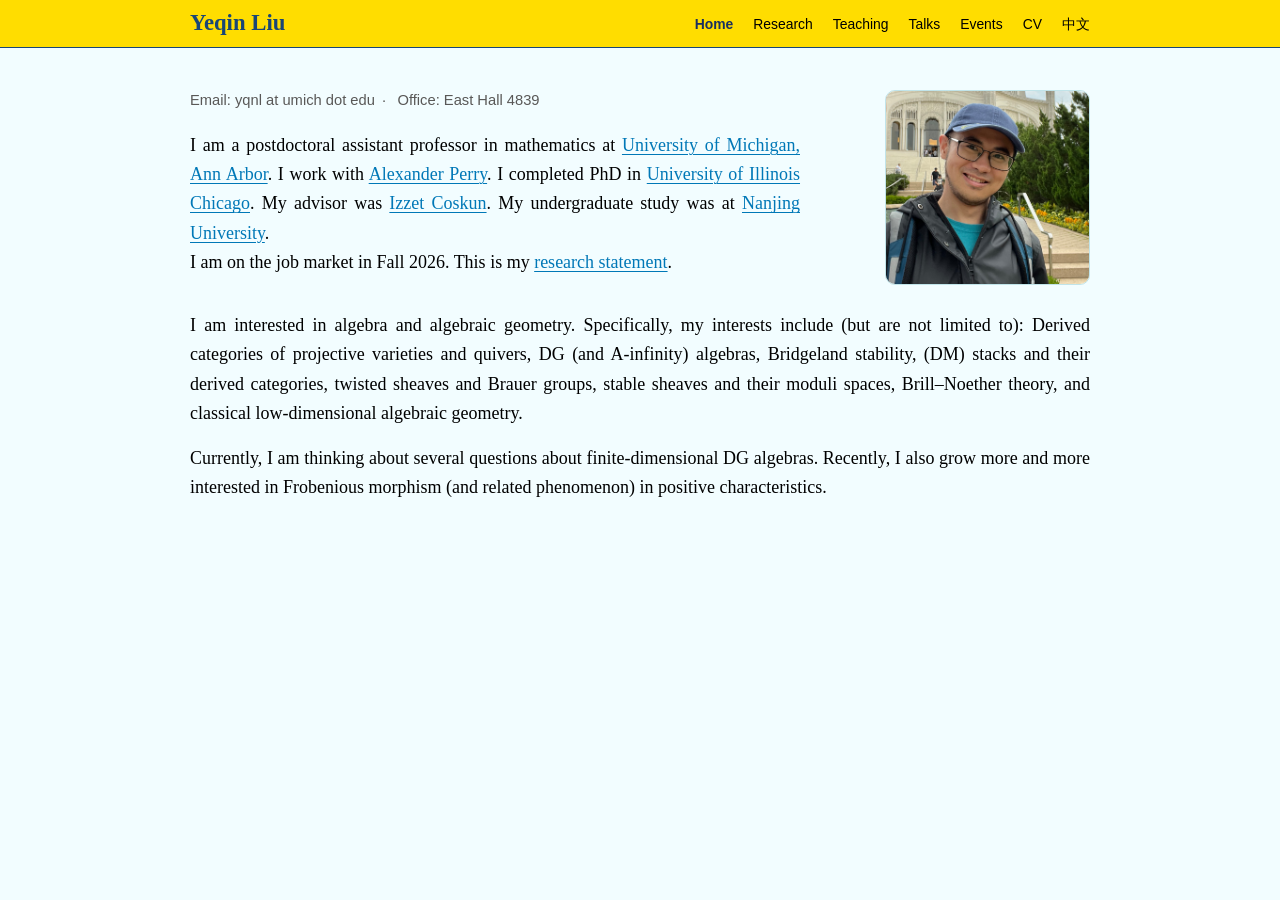
<file: index.html>
<!doctype html>
<html lang="en">
<head>
  <meta charset="utf-8">
  <meta name="viewport" content="width=device-width, initial-scale=1">
  <meta name="description" content="Yeqin Liu — mathematics, algebraic geometry, derived categories, and DG algebras.">
  <title>Yeqin Liu</title>
  <link rel="stylesheet" href="assets/css/style.css">
</head>
<body>
<header class="site-header">
  <div class="header-inner">
    <a class="site-title" href="index.html">Yeqin Liu</a>
    <nav aria-label="Main navigation">
      <a href="index.html" aria-current="page">Home</a>
      <a href="research.html">Research</a>
      <a href="teaching.html">Teaching</a>
      <a href="talks.html">Talks</a>
      <a href="events.html">Events</a>
      <a href="files/cv.pdf">CV</a>
      <a href="zh/index.html" lang="zh-CN" hreflang="zh-CN">中文</a>
    </nav>
  </div>
</header>
<main>
  <section class="profile-top">
    <div class="profile-intro">
      <div class="contact">
        <span>Email: yqnl at umich dot edu</span><span class="sep">·</span>
        <span>Office: East Hall 4839</span>
      </div>
      <p>I am a postdoctoral assistant professor in mathematics at <a href="https://lsa.umich.edu/math/">University of Michigan, Ann Arbor</a>. I work with <a href="https://websites.umich.edu/~arper/">Alexander Perry</a>.  
      I completed PhD in <a href="https://mscs.uic.edu/">University of Illinois Chicago</a>. My advisor was <a href="https://homepages.math.uic.edu/~coskun/">Izzet Coskun</a>. 
      My undergraduate study was at <a href="https://math.nju.edu.cn/">Nanjing University</a>.
      <br>
      I am on the job market in Fall 2026. This is my <a href="files/Research_statement.pdf">research statement</a>.
      </p>
    </div>
    <div class="profile-photo-wrap">
      <img class="profile-photo" src="files/photo.jpg" alt="Photo of Yeqin Liu"
      style="width: 100%; height: auto;">
    </div>
  </section>

  <section class="profile-lower">
    <p>I am interested in algebra and algebraic geometry. Specifically, my interests include (but are not limited to): Derived categories of projective varieties and quivers, DG (and A-infinity) algebras, Bridgeland stability, (DM) stacks and their derived categories, twisted sheaves and Brauer groups, stable sheaves and their moduli spaces, Brill–Noether theory, and classical low-dimensional algebraic geometry.</p>

    <p>Currently, I am thinking about several questions about finite-dimensional DG algebras. Recently, I also grow more and more interested in Frobenious morphism (and related phenomenon) in positive characteristics.</p>
  </section>
</main>
</body>
</html>
</file>
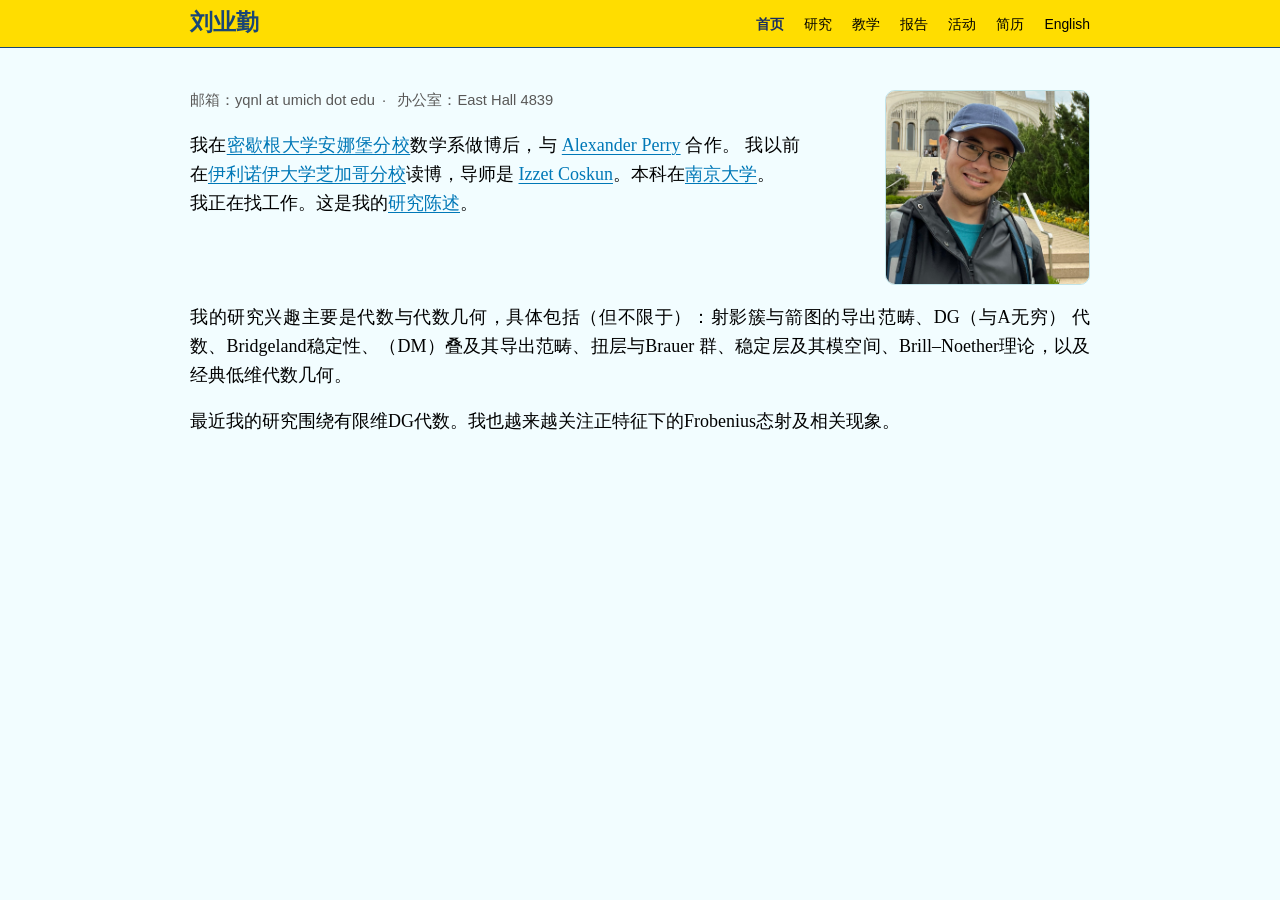
<file: zh/index.html>
<!doctype html>
<html lang="zh-CN">
<head>
  <meta charset="utf-8">
  <meta name="viewport" content="width=device-width, initial-scale=1">
  <meta name="description" content="刘业勤的个人主页，研究方向为代数、代数几何、导出范畴与 DG 代数。">
  <title>刘业勤</title>
  <link rel="stylesheet" href="../assets/css/style.css">
</head>
<body>
<header class="site-header">
  <div class="header-inner">
    <a class="site-title" href="index.html">刘业勤</a>
    <nav aria-label="主导航">
      <a href="index.html" aria-current="page">首页</a>
      <a href="research.html">研究</a>
      <a href="teaching.html">教学</a>
      <a href="talks.html">报告</a>
      <a href="events.html">活动</a>
      <a href="../files/cv_ch.pdf">简历</a>
      <a href="../index.html" lang="en" hreflang="en">English</a>
    </nav>
  </div>
</header>
<main>
  <section class="profile-top">
    <div class="profile-intro">
      <div class="contact">
        <span>邮箱：yqnl at umich dot edu</span><span class="sep">·</span>
        <span>办公室：East Hall 4839</span>
      </div>
      <p>我在<a href="https://lsa.umich.edu/math/">密歇根大学安娜堡分校</a>数学系做博后，与 <a href="https://websites.umich.edu/~arper/">Alexander Perry</a> 合作。
      我以前在<a href="https://mscs.uic.edu/">伊利诺伊大学芝加哥分校</a>读博，导师是 <a href="https://homepages.math.uic.edu/~coskun/">Izzet Coskun</a>。本科在<a href="https://math.nju.edu.cn/">南京大学</a>。
      <br>
      我正在找工作。这是我的<a href="../files/Research_statement.pdf">研究陈述</a>。
      </p>
    </div>
    <div class="profile-photo-wrap">
      <img class="profile-photo" src="../files/photo.jpg" alt="刘业勤的照片"
      style="width: 100%; height: auto;">
    </div>
  </section>

  <section class="profile-lower">
    <p>我的研究兴趣主要是代数与代数几何，具体包括（但不限于）：射影簇与箭图的导出范畴、DG（与A无穷） 代数、Bridgeland稳定性、（DM）叠及其导出范畴、扭层与Brauer 群、稳定层及其模空间、Brill–Noether理论，以及经典低维代数几何。</p>

    <p>最近我的研究围绕有限维DG代数。我也越来越关注正特征下的Frobenius态射及相关现象。</p>
  </section>
</main>
</body>
</html>
</file>
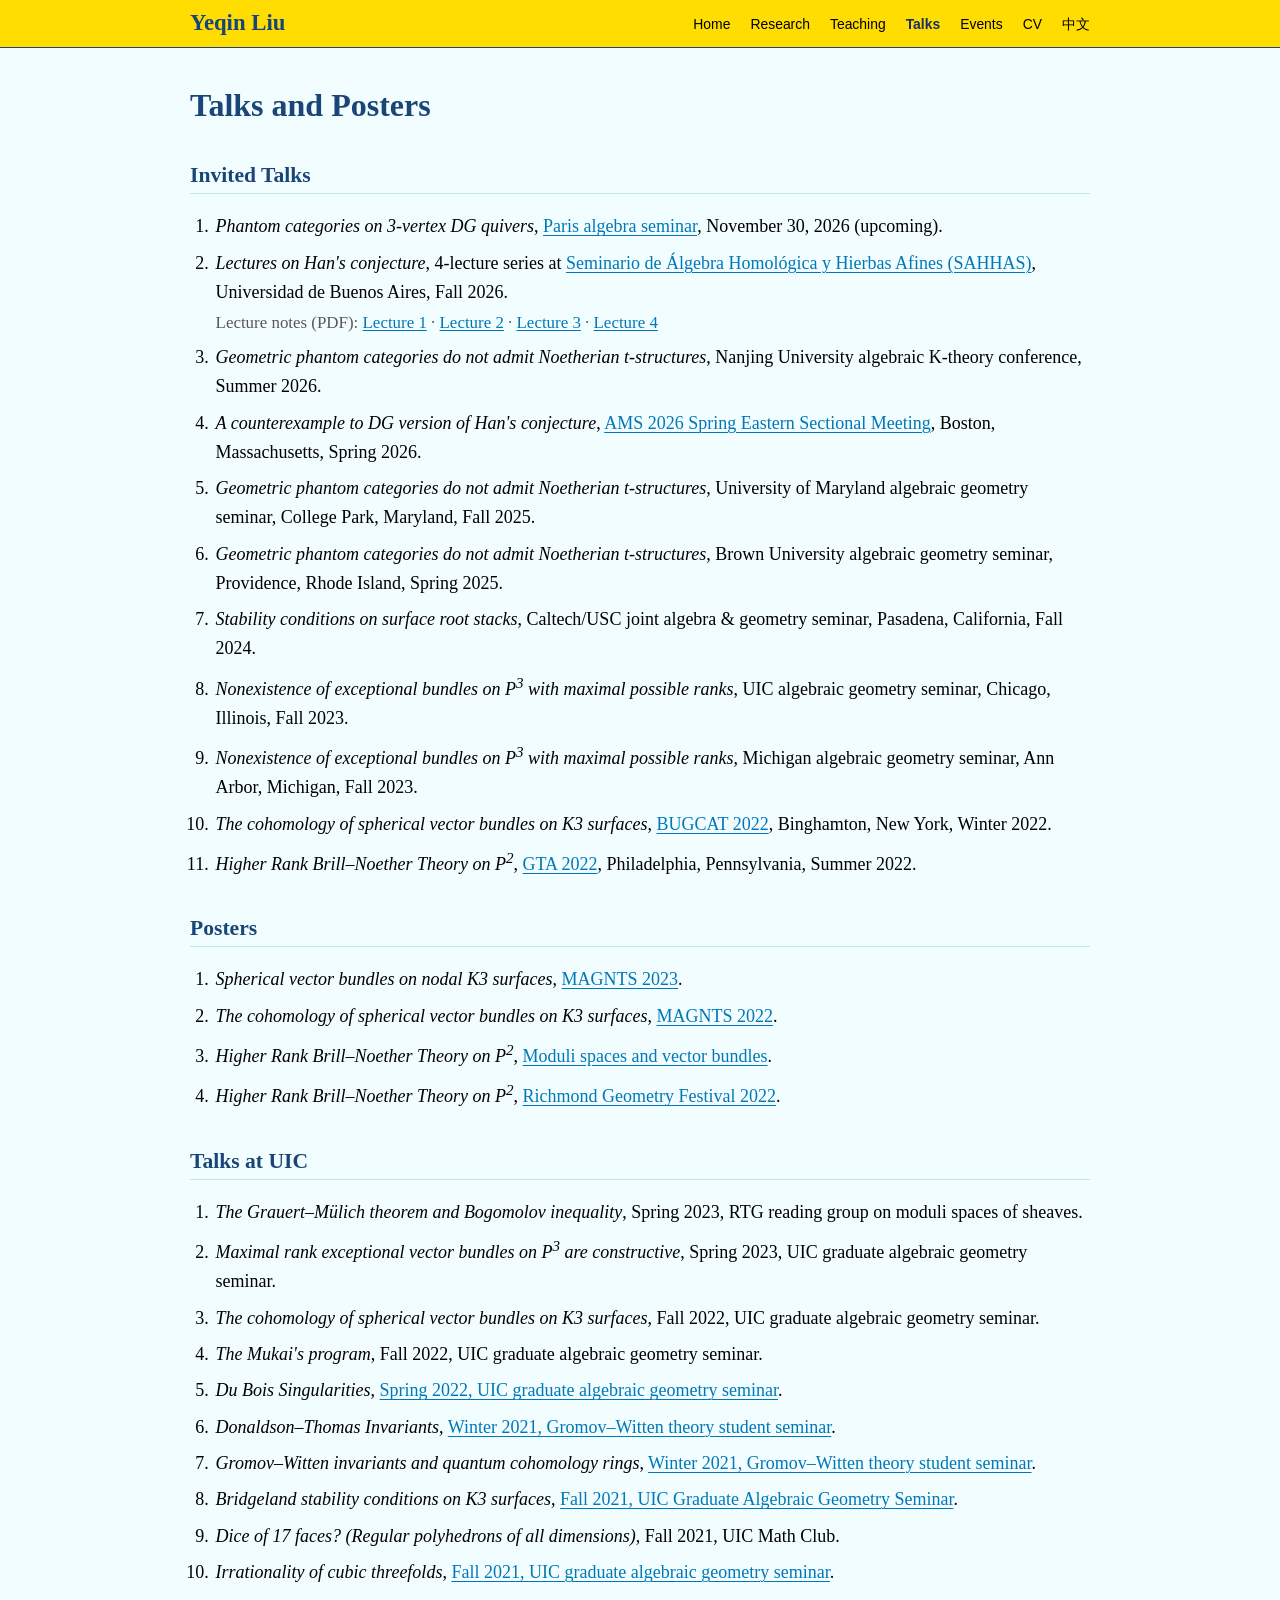
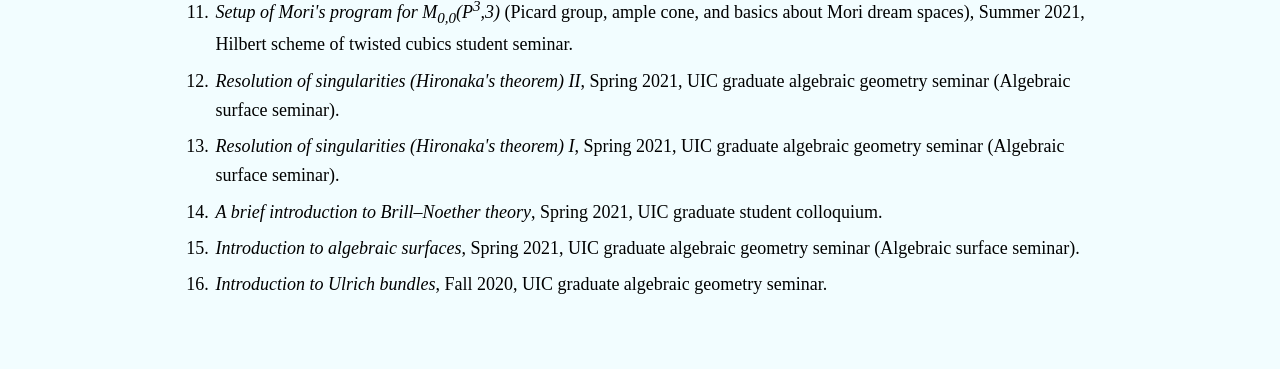
<file: talks.html>
<!doctype html>
<html lang="en">
<head><meta charset="utf-8"><meta name="viewport" content="width=device-width, initial-scale=1"><meta name="description" content="Talks and posters by Yeqin Liu."><title>Talks and Posters · Yeqin Liu</title><link rel="stylesheet" href="assets/css/style.css"></head>
<body>
<header class="site-header">
  <div class="header-inner">
    <a class="site-title" href="index.html">Yeqin Liu</a>
    <nav aria-label="Main navigation">
      <a href="index.html">Home</a>
      <a href="research.html">Research</a>
      <a href="teaching.html">Teaching</a>
      <a href="talks.html" aria-current="page">Talks</a>
      <a href="events.html">Events</a>
      <a href="files/cv.pdf">CV</a>
      <a href="zh/talks.html" lang="zh-CN" hreflang="zh-CN">中文</a>
    </nav>
  </div>
</header>
<main>
<h1>Talks and Posters</h1>
<h2>Invited Talks</h2>
<ol class="entries compact-list">

<li><em>Phantom categories on 3-vertex DG quivers</em>, <a href="https://researchseminars.org/seminar/paris-algebra-seminar">Paris algebra seminar</a>, November 30, 2026 (upcoming).</li>
<li><em>Lectures on Han's conjecture</em>, 
4-lecture series at
<a href="https://web.dm.uba.ar/index.php/seminarios-beta/sem-ah/638-0">Seminario de Álgebra Homológica y Hierbas Afines (SAHHAS)</a>,
Universidad de Buenos Aires, Fall 2026.
<div class="entry-meta">Lecture notes (PDF):
<a href="files/lecture%201_annotated%20copy.pdf">Lecture 1</a> ·
<a href="files/Lecture%202_annotated%20copy.pdf">Lecture 2</a> ·
<a href="files/lecture%203_annotated%20copy.pdf">Lecture 3</a> ·
<a href="files/lecture%204_annotated%20copy.pdf">Lecture 4</a>
</div></li>
<li><em>Geometric phantom categories do not admit Noetherian t-structures</em>, Nanjing University algebraic K-theory conference, Summer 2026.</li>
<li><em>A counterexample to DG version of Han's conjecture</em>, <a href="https://www.ams.org/meetings/sectional/2331_program.html">AMS 2026 Spring Eastern Sectional Meeting</a>, Boston, Massachusetts, Spring 2026.</li>
<li><em>Geometric phantom categories do not admit Noetherian t-structures</em>, University of Maryland algebraic geometry seminar, College Park, Maryland, Fall 2025.</li>
<li><em>Geometric phantom categories do not admit Noetherian t-structures</em>, Brown University algebraic geometry seminar, Providence, Rhode Island, Spring 2025.</li>
<li><em>Stability conditions on surface root stacks</em>, Caltech/USC joint algebra &amp; geometry seminar, Pasadena, California, Fall 2024.</li>
<li><em>Nonexistence of exceptional bundles on P<sup>3</sup> with maximal possible ranks</em>, UIC algebraic geometry seminar, Chicago, Illinois, Fall 2023.</li>
<li><em>Nonexistence of exceptional bundles on P<sup>3</sup> with maximal possible ranks</em>, Michigan algebraic geometry seminar, Ann Arbor, Michigan, Fall 2023.</li>
<li><em>The cohomology of spherical vector bundles on K3 surfaces</em>, <a href="https://seminars.math.binghamton.edu/BUGCAT/index.html">BUGCAT 2022</a>, Binghamton, New York, Winter 2022.</li>
<li><em>Higher Rank Brill–Noether Theory on P<sup>2</sup></em>, <a href="https://math.temple.edu/events/conferences/gscagt/">GTA 2022</a>, Philadelphia, Pennsylvania, Summer 2022.</li>
</ol>
<h2>Posters</h2>
<ol class="entries compact-list">
<li><em>Spherical vector bundles on nodal K3 surfaces</em>, <a href="https://www.magnts.org/">MAGNTS 2023</a>.</li>
<li><em>The cohomology of spherical vector bundles on K3 surfaces</em>, <a href="https://www.magnts.org/">MAGNTS 2022</a>.</li>
<li><em>Higher Rank Brill–Noether Theory on P<sup>2</sup></em>, <a href="https://vbac.wikidot.com/vbac2022">Moduli spaces and vector bundles</a>.</li>
<li><em>Higher Rank Brill–Noether Theory on P<sup>2</sup></em>, <a href="https://sites.google.com/vcu.edu/gtmp/festival">Richmond Geometry Festival 2022</a>.</li>
</ol>
<h2>Talks at UIC</h2>
<ol class="entries compact-list">
<li><em>The Grauert–Mülich theorem and Bogomolov inequality</em>, Spring 2023, RTG reading group on moduli spaces of sheaves.</li>
<li><em>Maximal rank exceptional vector bundles on P<sup>3</sup> are constructive</em>, Spring 2023, UIC graduate algebraic geometry seminar.</li>
<li><em>The cohomology of spherical vector bundles on K3 surfaces</em>, Fall 2022, UIC graduate algebraic geometry seminar.</li>
<li><em>The Mukai's program</em>, Fall 2022, UIC graduate algebraic geometry seminar.</li>
<li><em>Du Bois Singularities</em>, <a href="https://sites.google.com/uic.edu/uic-spring-2022-gags/home">Spring 2022, UIC graduate algebraic geometry seminar</a>.</li>
<li><em>Donaldson–Thomas Invariants</em>, <a href="https://sites.google.com/uic.edu/gw-readingcourse/home">Winter 2021, Gromov–Witten theory student seminar</a>.</li>
<li><em>Gromov–Witten invariants and quantum cohomology rings</em>, <a href="https://sites.google.com/uic.edu/gw-readingcourse/home">Winter 2021, Gromov–Witten theory student seminar</a>.</li>
<li><em>Bridgeland stability conditions on K3 surfaces</em>, <a href="https://sites.google.com/uic.edu/uic-fall-2021-gags/home">Fall 2021, UIC Graduate Algebraic Geometry Seminar</a>.</li>
<li><em>Dice of 17 faces? (Regular polyhedrons of all dimensions)</em>, Fall 2021, UIC Math Club.</li>
<li><em>Irrationality of cubic threefolds</em>, <a href="https://sites.google.com/uic.edu/uic-fall-2021-gags/home">Fall 2021, UIC graduate algebraic geometry seminar</a>.</li>
<li><em>Setup of Mori's program for M<sub>0,0</sub>(P<sup>3</sup>,3)</em> (Picard group, ample cone, and basics about Mori dream spaces), Summer 2021, Hilbert scheme of twisted cubics student seminar.</li>
<li><em>Resolution of singularities (Hironaka's theorem) II</em>, Spring 2021, UIC graduate algebraic geometry seminar (Algebraic surface seminar).</li>
<li><em>Resolution of singularities (Hironaka's theorem) I</em>, Spring 2021, UIC graduate algebraic geometry seminar (Algebraic surface seminar).</li>
<li><em>A brief introduction to Brill–Noether theory</em>, Spring 2021, UIC graduate student colloquium.</li>
<li><em>Introduction to algebraic surfaces</em>, Spring 2021, UIC graduate algebraic geometry seminar (Algebraic surface seminar).</li>
<li><em>Introduction to Ulrich bundles</em>, Fall 2020, UIC graduate algebraic geometry seminar.</li>
</ol>
</main>
</body></html>
</file>
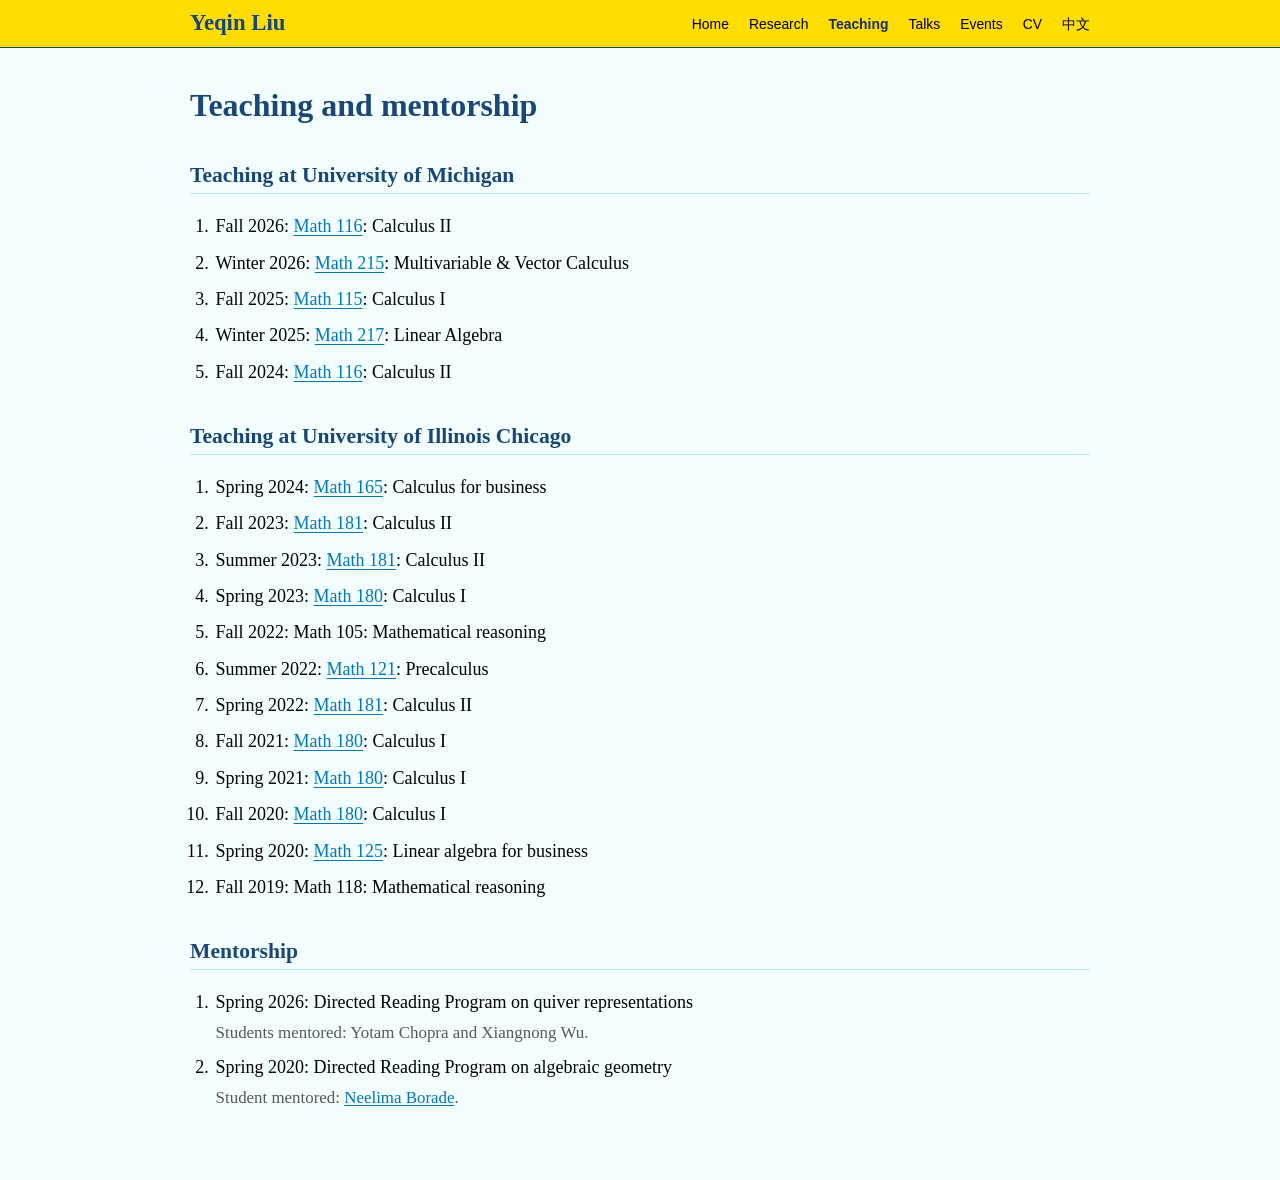
<file: teaching.html>
<!doctype html>
<html lang="en">
<head><meta charset="utf-8"><meta name="viewport" content="width=device-width, initial-scale=1"><meta name="description" content="Teaching and mentorship of Yeqin Liu."><title>Teaching and mentorship · Yeqin Liu</title><link rel="stylesheet" href="assets/css/style.css"></head>
<body>
<header class="site-header">
  <div class="header-inner">
    <a class="site-title" href="index.html">Yeqin Liu</a>
    <nav aria-label="Main navigation">
      <a href="index.html">Home</a>
      <a href="research.html">Research</a>
      <a href="teaching.html" aria-current="page">Teaching</a>
      <a href="talks.html">Talks</a>
      <a href="events.html">Events</a>
      <a href="files/cv.pdf">CV</a>
      <a href="zh/teaching.html" lang="zh-CN" hreflang="zh-CN">中文</a>
    </nav>
  </div>
</header>
<main>
<h1>Teaching and mentorship</h1>
<h2>Teaching at University of Michigan</h2>
<ol class="entries compact-list">
<li>Fall 2026: <a href="https://lsa.umich.edu/math/undergraduates/undergraduate-math-courses/100-level-math-courses.html">Math 116</a>: Calculus II</li>
<li>Winter 2026: <a href="https://lsa.umich.edu/math/undergraduates/undergraduate-math-courses/200-level-math-courses.html">Math 215</a>: Multivariable &amp; Vector Calculus</li>
<li>Fall 2025: <a href="https://lsa.umich.edu/math/undergraduates/undergraduate-math-courses/100-level-math-courses.html">Math 115</a>: Calculus I</li>
<li>Winter 2025: <a href="https://lsa.umich.edu/math/undergraduates/undergraduate-math-courses/200-level-math-courses.html">Math 217</a>: Linear Algebra</li>
<li>Fall 2024: <a href="https://lsa.umich.edu/math/undergraduates/undergraduate-math-courses/100-level-math-courses.html">Math 116</a>: Calculus II</li>
</ol>
<h2>Teaching at University of Illinois Chicago</h2>
<ol class="entries compact-list">
<li>Spring 2024: <a href="https://courses.mscs.uic.edu/math/math165/">Math 165</a>: Calculus for business</li>
<li>Fall 2023: <a href="https://courses.mscs.uic.edu/math/math181/">Math 181</a>: Calculus II</li>
<li>Summer 2023: <a href="https://courses.mscs.uic.edu/math/math181/">Math 181</a>: Calculus II</li>
<li>Spring 2023: <a href="https://courses.mscs.uic.edu/math/math180/">Math 180</a>: Calculus I</li>
<li>Fall 2022: Math 105: Mathematical reasoning</li>
<li>Summer 2022: <a href="https://courses.mscs.uic.edu/math/math121/">Math 121</a>: Precalculus</li>
<li>Spring 2022: <a href="https://courses.mscs.uic.edu/math/math181/">Math 181</a>: Calculus II</li>
<li>Fall 2021: <a href="https://courses.mscs.uic.edu/math/math180/">Math 180</a>: Calculus I</li>
<li>Spring 2021: <a href="https://courses.mscs.uic.edu/math/math180/">Math 180</a>: Calculus I</li>
<li>Fall 2020: <a href="https://courses.mscs.uic.edu/math/math180/">Math 180</a>: Calculus I</li>
<li>Spring 2020: <a href="https://courses.mscs.uic.edu/math/math125/">Math 125</a>: Linear algebra for business</li>
<li>Fall 2019: Math 118: Mathematical reasoning</li>
</ol>
<h2>Mentorship</h2>
<ol class="entries compact-list">
<li>Spring 2026: Directed Reading Program on quiver representations<div class="coauthors">Students mentored: Yotam Chopra and Xiangnong Wu.</div></li>
<li>Spring 2020: Directed Reading Program on algebraic geometry<div class="coauthors">Student mentored: <a href="https://scholar.google.com/">Neelima Borade</a>.</div></li>
</ol>
</main>
</body></html>
</file>
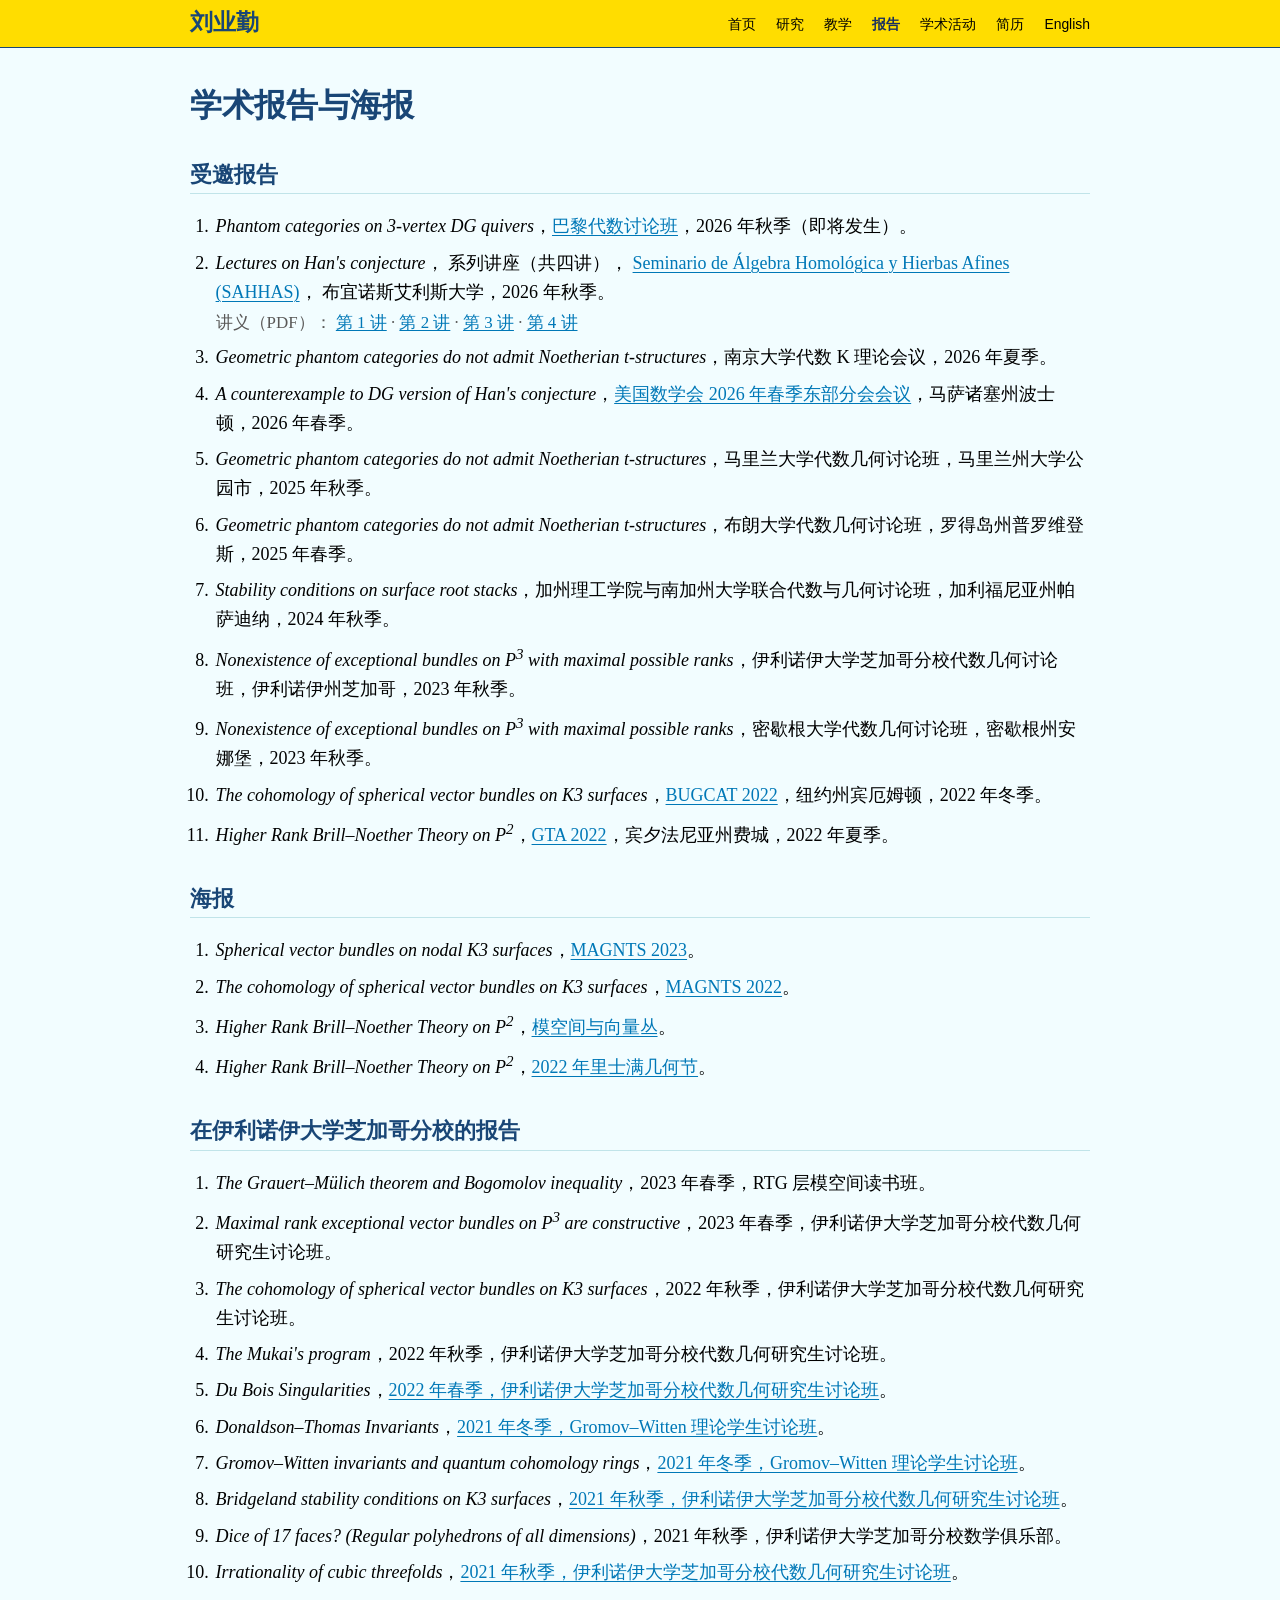
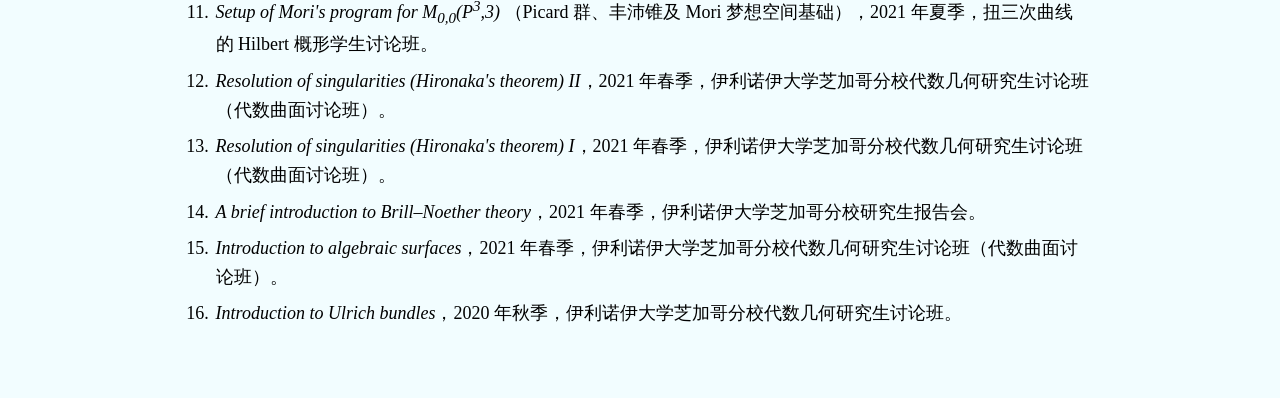
<file: zh/talks.html>
<!doctype html>
<html lang="zh-CN">
<head><meta charset="utf-8"><meta name="viewport" content="width=device-width, initial-scale=1"><meta name="description" content="刘业勤的学术报告与海报。"><title>学术报告与海报 · 刘业勤</title><link rel="stylesheet" href="../assets/css/style.css"></head>
<body>
<header class="site-header">
  <div class="header-inner">
    <a class="site-title" href="index.html">刘业勤</a>
    <nav aria-label="主导航">
      <a href="index.html">首页</a>
      <a href="research.html">研究</a>
      <a href="teaching.html">教学</a>
      <a href="talks.html" aria-current="page">报告</a>
      <a href="events.html">学术活动</a>
      <a href="../files/cv_ch.pdf">简历</a>
      <a href="../talks.html" lang="en" hreflang="en">English</a>
    </nav>
  </div>
</header>
<main>
<h1>学术报告与海报</h1>
<h2>受邀报告</h2>
<ol class="entries compact-list">

<li><em lang="en">Phantom categories on 3-vertex DG quivers</em>，<a href="https://researchseminars.org/seminar/paris-algebra-seminar">巴黎代数讨论班</a>，2026 年秋季（即将发生）。</li>
<li><em lang="en">Lectures on Han's conjecture</em>，
系列讲座（共四讲），
<a href="https://web.dm.uba.ar/index.php/seminarios-beta/sem-ah/638-0">Seminario de Álgebra Homológica y Hierbas Afines (SAHHAS)</a>，
布宜诺斯艾利斯大学，2026 年秋季。
<div class="entry-meta">讲义（PDF）：
<a href="../files/lecture%201_annotated%20copy.pdf">第 1 讲</a> ·
<a href="../files/Lecture%202_annotated%20copy.pdf">第 2 讲</a> ·
<a href="../files/lecture%203_annotated%20copy.pdf">第 3 讲</a> ·
<a href="../files/lecture%204_annotated%20copy.pdf">第 4 讲</a>
</div></li>
<li><em lang="en">Geometric phantom categories do not admit Noetherian t-structures</em>，南京大学代数 K 理论会议，2026 年夏季。</li>
<li><em lang="en">A counterexample to DG version of Han's conjecture</em>，<a href="https://www.ams.org/meetings/sectional/2331_program.html">美国数学会 2026 年春季东部分会会议</a>，马萨诸塞州波士顿，2026 年春季。</li>
<li><em lang="en">Geometric phantom categories do not admit Noetherian t-structures</em>，马里兰大学代数几何讨论班，马里兰州大学公园市，2025 年秋季。</li>
<li><em lang="en">Geometric phantom categories do not admit Noetherian t-structures</em>，布朗大学代数几何讨论班，罗得岛州普罗维登斯，2025 年春季。</li>
<li><em lang="en">Stability conditions on surface root stacks</em>，加州理工学院与南加州大学联合代数与几何讨论班，加利福尼亚州帕萨迪纳，2024 年秋季。</li>
<li><em lang="en">Nonexistence of exceptional bundles on P<sup>3</sup> with maximal possible ranks</em>，伊利诺伊大学芝加哥分校代数几何讨论班，伊利诺伊州芝加哥，2023 年秋季。</li>
<li><em lang="en">Nonexistence of exceptional bundles on P<sup>3</sup> with maximal possible ranks</em>，密歇根大学代数几何讨论班，密歇根州安娜堡，2023 年秋季。</li>
<li><em lang="en">The cohomology of spherical vector bundles on K3 surfaces</em>，<a href="https://seminars.math.binghamton.edu/BUGCAT/index.html">BUGCAT 2022</a>，纽约州宾厄姆顿，2022 年冬季。</li>
<li><em lang="en">Higher Rank Brill–Noether Theory on P<sup>2</sup></em>，<a href="https://math.temple.edu/events/conferences/gscagt/">GTA 2022</a>，宾夕法尼亚州费城，2022 年夏季。</li>
</ol>
<h2>海报</h2>
<ol class="entries compact-list">
<li><em lang="en">Spherical vector bundles on nodal K3 surfaces</em>，<a href="https://www.magnts.org/">MAGNTS 2023</a>。</li>
<li><em lang="en">The cohomology of spherical vector bundles on K3 surfaces</em>，<a href="https://www.magnts.org/">MAGNTS 2022</a>。</li>
<li><em lang="en">Higher Rank Brill–Noether Theory on P<sup>2</sup></em>，<a href="https://vbac.wikidot.com/vbac2022">模空间与向量丛</a>。</li>
<li><em lang="en">Higher Rank Brill–Noether Theory on P<sup>2</sup></em>，<a href="https://sites.google.com/vcu.edu/gtmp/festival">2022 年里士满几何节</a>。</li>
</ol>
<h2>在伊利诺伊大学芝加哥分校的报告</h2>
<ol class="entries compact-list">
<li><em lang="en">The Grauert–Mülich theorem and Bogomolov inequality</em>，2023 年春季，RTG 层模空间读书班。</li>
<li><em lang="en">Maximal rank exceptional vector bundles on P<sup>3</sup> are constructive</em>，2023 年春季，伊利诺伊大学芝加哥分校代数几何研究生讨论班。</li>
<li><em lang="en">The cohomology of spherical vector bundles on K3 surfaces</em>，2022 年秋季，伊利诺伊大学芝加哥分校代数几何研究生讨论班。</li>
<li><em lang="en">The Mukai's program</em>，2022 年秋季，伊利诺伊大学芝加哥分校代数几何研究生讨论班。</li>
<li><em lang="en">Du Bois Singularities</em>，<a href="https://sites.google.com/uic.edu/uic-spring-2022-gags/home">2022 年春季，伊利诺伊大学芝加哥分校代数几何研究生讨论班</a>。</li>
<li><em lang="en">Donaldson–Thomas Invariants</em>，<a href="https://sites.google.com/uic.edu/gw-readingcourse/home">2021 年冬季，Gromov–Witten 理论学生讨论班</a>。</li>
<li><em lang="en">Gromov–Witten invariants and quantum cohomology rings</em>，<a href="https://sites.google.com/uic.edu/gw-readingcourse/home">2021 年冬季，Gromov–Witten 理论学生讨论班</a>。</li>
<li><em lang="en">Bridgeland stability conditions on K3 surfaces</em>，<a href="https://sites.google.com/uic.edu/uic-fall-2021-gags/home">2021 年秋季，伊利诺伊大学芝加哥分校代数几何研究生讨论班</a>。</li>
<li><em lang="en">Dice of 17 faces? (Regular polyhedrons of all dimensions)</em>，2021 年秋季，伊利诺伊大学芝加哥分校数学俱乐部。</li>
<li><em lang="en">Irrationality of cubic threefolds</em>，<a href="https://sites.google.com/uic.edu/uic-fall-2021-gags/home">2021 年秋季，伊利诺伊大学芝加哥分校代数几何研究生讨论班</a>。</li>
<li><em lang="en">Setup of Mori's program for M<sub>0,0</sub>(P<sup>3</sup>,3)</em> （Picard 群、丰沛锥及 Mori 梦想空间基础），2021 年夏季，扭三次曲线的 Hilbert 概形学生讨论班。</li>
<li><em lang="en">Resolution of singularities (Hironaka's theorem) II</em>，2021 年春季，伊利诺伊大学芝加哥分校代数几何研究生讨论班（代数曲面讨论班）。</li>
<li><em lang="en">Resolution of singularities (Hironaka's theorem) I</em>，2021 年春季，伊利诺伊大学芝加哥分校代数几何研究生讨论班（代数曲面讨论班）。</li>
<li><em lang="en">A brief introduction to Brill–Noether theory</em>，2021 年春季，伊利诺伊大学芝加哥分校研究生报告会。</li>
<li><em lang="en">Introduction to algebraic surfaces</em>，2021 年春季，伊利诺伊大学芝加哥分校代数几何研究生讨论班（代数曲面讨论班）。</li>
<li><em lang="en">Introduction to Ulrich bundles</em>，2020 年秋季，伊利诺伊大学芝加哥分校代数几何研究生讨论班。</li>
</ol>
</main>
</body></html>
</file>
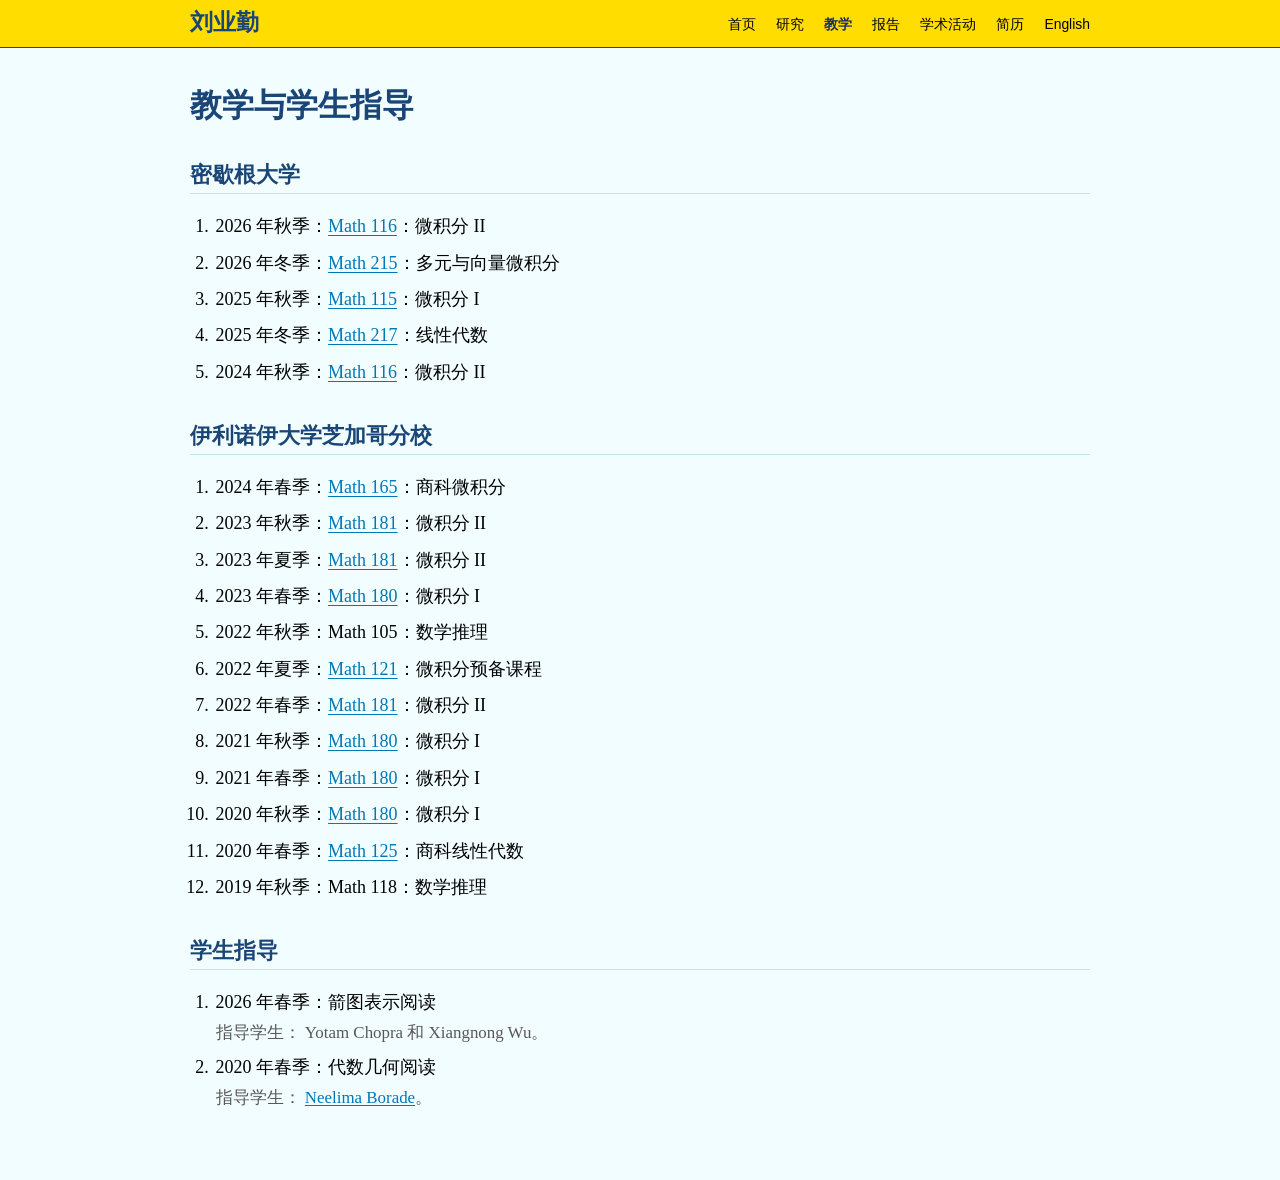
<file: zh/teaching.html>
<!doctype html>
<html lang="zh-CN">
<head><meta charset="utf-8"><meta name="viewport" content="width=device-width, initial-scale=1"><meta name="description" content="刘业勤的教学与学生指导。"><title>教学与学生指导 · 刘业勤</title><link rel="stylesheet" href="../assets/css/style.css"></head>
<body>
<header class="site-header">
  <div class="header-inner">
    <a class="site-title" href="index.html">刘业勤</a>
    <nav aria-label="主导航">
      <a href="index.html">首页</a>
      <a href="research.html">研究</a>
      <a href="teaching.html" aria-current="page">教学</a>
      <a href="talks.html">报告</a>
      <a href="events.html">学术活动</a>
      <a href="../files/cv_ch.pdf">简历</a>
      <a href="../teaching.html" lang="en" hreflang="en">English</a>
    </nav>
  </div>
</header>
<main>
<h1>教学与学生指导</h1>
<h2>密歇根大学</h2>
<ol class="entries compact-list">
<li>2026 年秋季：<a href="https://lsa.umich.edu/math/undergraduates/undergraduate-math-courses/100-level-math-courses.html">Math 116</a>：微积分 II</li>
<li>2026 年冬季：<a href="https://lsa.umich.edu/math/undergraduates/undergraduate-math-courses/200-level-math-courses.html">Math 215</a>：多元与向量微积分</li>
<li>2025 年秋季：<a href="https://lsa.umich.edu/math/undergraduates/undergraduate-math-courses/100-level-math-courses.html">Math 115</a>：微积分 I</li>
<li>2025 年冬季：<a href="https://lsa.umich.edu/math/undergraduates/undergraduate-math-courses/200-level-math-courses.html">Math 217</a>：线性代数</li>
<li>2024 年秋季：<a href="https://lsa.umich.edu/math/undergraduates/undergraduate-math-courses/100-level-math-courses.html">Math 116</a>：微积分 II</li>
</ol>
<h2>伊利诺伊大学芝加哥分校</h2>
<ol class="entries compact-list">
<li>2024 年春季：<a href="https://courses.mscs.uic.edu/math/math165/">Math 165</a>：商科微积分</li>
<li>2023 年秋季：<a href="https://courses.mscs.uic.edu/math/math181/">Math 181</a>：微积分 II</li>
<li>2023 年夏季：<a href="https://courses.mscs.uic.edu/math/math181/">Math 181</a>：微积分 II</li>
<li>2023 年春季：<a href="https://courses.mscs.uic.edu/math/math180/">Math 180</a>：微积分 I</li>
<li>2022 年秋季：Math 105：数学推理</li>
<li>2022 年夏季：<a href="https://courses.mscs.uic.edu/math/math121/">Math 121</a>：微积分预备课程</li>
<li>2022 年春季：<a href="https://courses.mscs.uic.edu/math/math181/">Math 181</a>：微积分 II</li>
<li>2021 年秋季：<a href="https://courses.mscs.uic.edu/math/math180/">Math 180</a>：微积分 I</li>
<li>2021 年春季：<a href="https://courses.mscs.uic.edu/math/math180/">Math 180</a>：微积分 I</li>
<li>2020 年秋季：<a href="https://courses.mscs.uic.edu/math/math180/">Math 180</a>：微积分 I</li>
<li>2020 年春季：<a href="https://courses.mscs.uic.edu/math/math125/">Math 125</a>：商科线性代数</li>
<li>2019 年秋季：Math 118：数学推理</li>
</ol>
<h2>学生指导</h2>
<ol class="entries compact-list">
<li>2026 年春季：箭图表示阅读<div class="coauthors">指导学生： Yotam Chopra 和 Xiangnong Wu。</div></li>
<li>2020 年春季：代数几何阅读<div class="coauthors">指导学生： <a href="https://scholar.google.com/">Neelima Borade</a>。</div></li>
</ol>
</main>
</body></html>
</file>
<file: assets/css/style.css>
:root {
  /* Custom palette based on Leafy Lake; link blue is darkened for text contrast. */
  --bg: #f2fdff;
  --paper: #ffffff;
  --text: #000000;
  --muted: #595857;
  --line: #c1e4e9;
  --header-bg: #ffdd00;
  --accent: #194676;
  --nav-active: #192f60;
  --link: #0078b7;
  --link-hover: #000000;
  --link-hover-bg: #ffff00;
  --max: 940px;
}

* { box-sizing: border-box; }
html { scroll-behavior: smooth; }
body {
  margin: 0;
  background: var(--bg);
  color: var(--text);
  font-family: Georgia, "Times New Roman", Times, serif;
  font-size: 18px;
  line-height: 1.62;
  -webkit-font-smoothing: antialiased;
}

a { color: var(--link); text-decoration-thickness: 1px; text-underline-offset: 0.14em; }
a:hover, a:focus-visible { color: var(--link-hover); background-color: var(--link-hover-bg); border-radius: .4em; }
a:focus-visible { outline: 2px solid var(--link); outline-offset: 3px; }
::selection { background: #007bbb; color: #ffffff; }

.site-header {
  position: sticky;
  top: 0;
  z-index: 1000;
  background: var(--header-bg);
  border-bottom: 1px solid var(--accent);
}
.header-inner {
  max-width: var(--max);
  margin: 0 auto;
  padding: .78rem 1.25rem .74rem;
  display: flex;
  align-items: center;
  justify-content: space-between;
  gap: 2rem;
}
.site-title {
  flex: 0 0 auto;
  color: var(--accent);
  font-family: Georgia, "Times New Roman", Times, serif;
  font-size: 1.42rem;
  font-weight: 600;
  line-height: 1;
  text-decoration: none;
  white-space: nowrap;
}
.site-title:hover, .site-title:focus { color: var(--text); }
nav {
  width: auto;
  display: flex;
  flex-wrap: wrap;
  justify-content: flex-end;
  column-gap: 1.25rem;
  row-gap: .45rem;
  font-family: -apple-system, BlinkMacSystemFont, "Segoe UI", sans-serif;
  font-size: .87rem;
}
nav a { text-decoration: none; color: var(--text); }
nav a:hover, nav a:focus { color: var(--nav-active); }
nav a[aria-current="page"] { color: var(--nav-active); font-weight: 700; }

main {
  max-width: var(--max);
  margin: 0 auto;
  padding: 2.4rem 1.25rem 3.2rem;
}

h1, h2, h3 { color: var(--accent); line-height: 1.24; font-weight: 600; }
h1 { font-size: 2rem; margin: 0 0 1.2rem; }
h2 { font-size: 1.35rem; margin: 2.25rem 0 .8rem; border-bottom: 1px solid var(--line); padding-bottom: .28rem; }
h3 { font-size: 1.08rem; margin: 1.5rem 0 .35rem; }
p { margin: 0 0 1rem; }
main p {
  text-align: justify;
  text-justify: inter-word;
  hyphens: auto;
}

.profile-top {
  display: grid;
  grid-template-columns: minmax(0, 610px) 205px;
  gap: clamp(2.5rem, 8vw, 5.3rem);
  align-items: start;
}
.profile-intro { min-width: 0; }
.profile-photo-wrap {
  display: flex;
  justify-content: flex-end;
  padding-top: .2rem;
}
.profile-photo {
  display: block;
  width: 100%;
  max-width: 205px;
  height: auto;
  border-radius: 10px;
  border: 1px solid var(--line);
  background: #eaf4fc;
}
.profile-lower {
  margin-top: 1.15rem;
}
.contact {
  margin: .15rem 0 1.15rem;
  text-align: left;
  color: var(--muted);
  font-family: -apple-system, BlinkMacSystemFont, "Segoe UI", sans-serif;
  font-size: .92rem;
}
.contact span { white-space: nowrap; }
.sep { margin: 0 .45rem; color: var(--muted); }

ol.entries, ul.entries { padding-left: 1.45rem; }
.entries li { margin: 0 0 1rem; padding-left: .15rem; }
.entry-title { font-weight: 600; }
.entry-meta, .coauthors { color: var(--muted); font-size: .94em; }
.entry-meta { margin-top: .1rem; }
.coauthors { margin-top: .08rem; }

.compact-list li { margin-bottom: .45rem; }
.note { color: var(--muted); font-size: .92rem; }

html:lang(zh-CN) body, html:lang(zh-CN) .site-title {
  font-family: Georgia, "Times New Roman", "Songti SC", "Noto Serif CJK SC", "Source Han Serif SC", SimSun, serif;
}
html:lang(zh-CN) nav, html:lang(zh-CN) .contact {
  font-family: -apple-system, BlinkMacSystemFont, "Segoe UI", "PingFang SC", "Microsoft YaHei", "Noto Sans CJK SC", sans-serif;
}
html:lang(zh-CN) main p { text-justify: inter-character; hyphens: none; }

@media (max-width: 720px) {
  body { font-size: 17px; }
  .header-inner {
    padding-top: .72rem;
    padding-bottom: .7rem;
    gap: 1rem;
  }
  .site-title { font-size: 1.24rem; }
  nav { column-gap: .9rem; row-gap: .45rem; font-size: .82rem; }
  .profile-top { grid-template-columns: 1fr; gap: 1.4rem; }
  .profile-photo-wrap { justify-content: flex-start; padding-top: 0; }
  .profile-photo { width: min(190px, 62vw); }
  .profile-lower { margin-top: .4rem; }
  main { padding-top: 1.75rem; }
}

@media print {
  body { background: #fff; font-size: 11pt; }
  .site-header { display: none; }
  main { max-width: none; padding: 0; }
  a { color: #000; text-decoration: none; }
}
</file>
